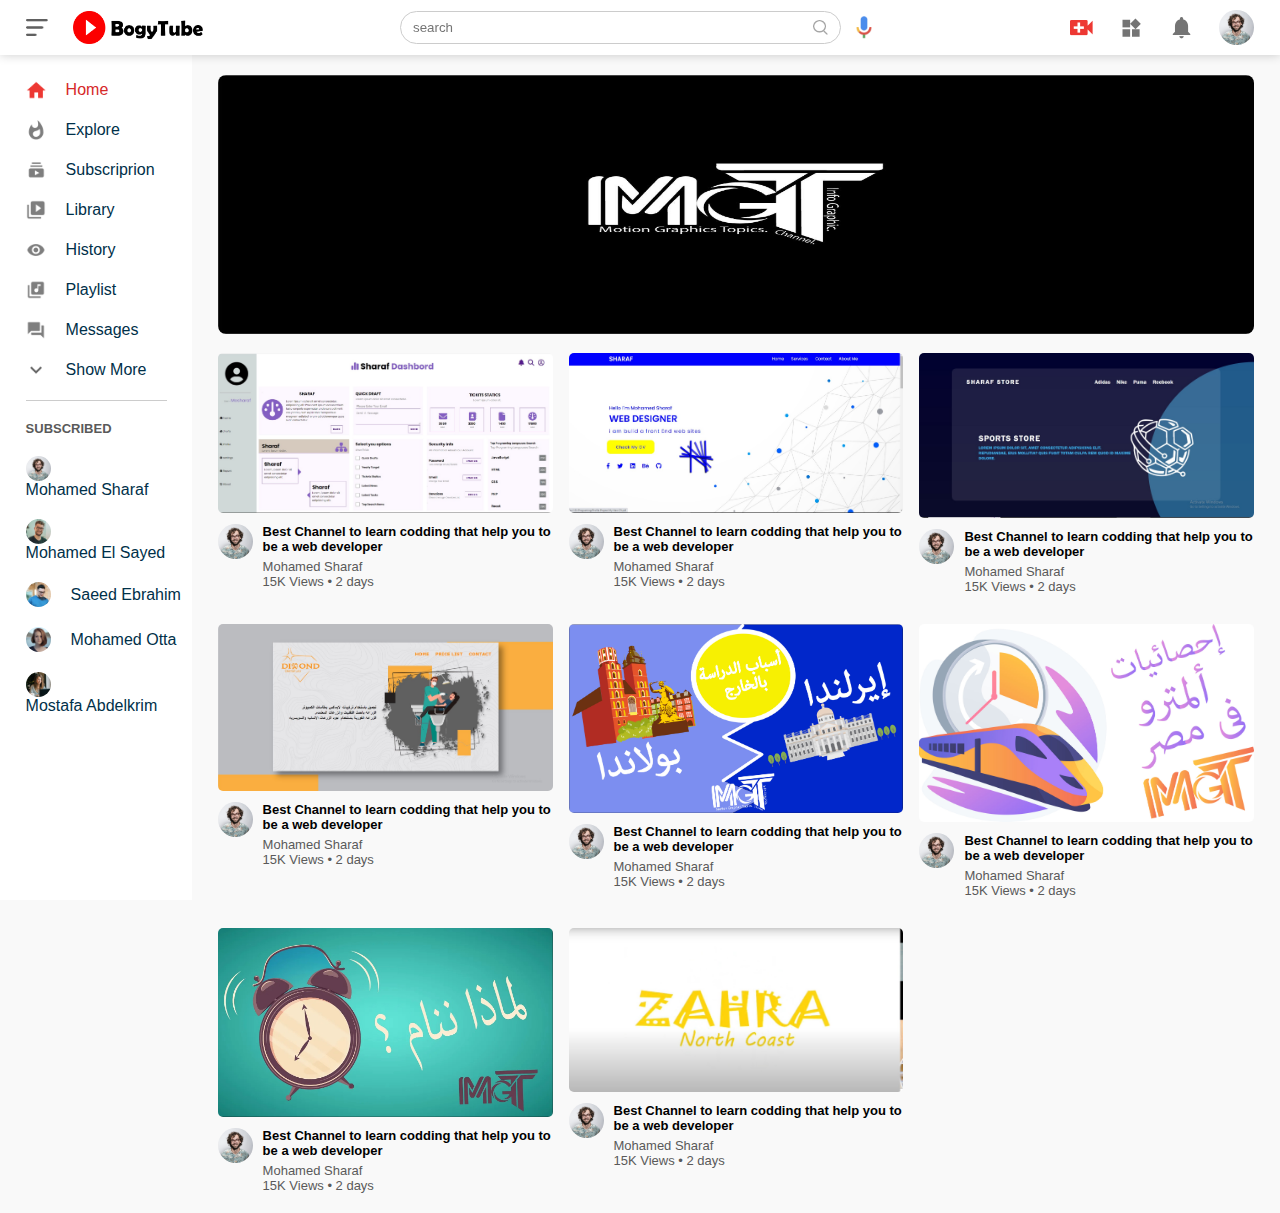
<file: index.html>
<!DOCTYPE html>
<html lang="en">
<head>
    <meta charset="UTF-8">
    <meta http-equiv="X-UA-Compatible" content="IE=edge">
    <meta name="viewport" content="width=device-width, initial-scale=1.0">
    <link rel="stylesheet" href="https://cdnjs.cloudflare.com/ajax/libs/font-awesome/6.2.1/css/all.min.css">
    <link rel="stylesheet" href="style.css">
    <title>BogyTube</title>
</head>
<body>
    <!---------------------- OF Start navbar-------------------------- -->
    <!-------- Start Changing -------------- We will Change the icons her to real icon from font awsom------------------------ -->

    <nav class="flex-div">
        <div class="nav-left flex-div">
             <!-------- Start Changing -------------- here------------------------ -->
            <img src="menu.png" class="menu-icon">
            <img src="logo.png" class="logo-icon">
        </div>
        <div class="nav-middle flex-div">
            <div class="search-box flex-div">
                <input type="search" placeholder="search">
             <!-------- Start Changing -------------- here------------------------ -->                
                <img src="search.png"> 
            </div>
            <!-------- Start Changing -------------- here------------------------ -->
            <img src="voice-search.png" class="mic-icon">
        </div>
        <div class="nav-right flex-div">
        <!-------- Start Changing -------------- here------------------------ -->

            <img src="upload.png">
            <img src="more.png">
            <img src="notification.png">
            <img src="Jack.png" class="user-icon">
        </div>
    </nav>
    <!---------------------- End OF navbar-------------------------- -->
    
    <!---------------------- Start OF Sidebar-------------------------- -->

    <div class="sidebar">
        <div class="shortcut-links">
            <a href=""><img src="home.png" alt=""><p>Home</p></a>
            <a href=""><img src="explore.png" alt=""><p>Explore</p></a>
            <a href=""><img src="subscriprion.png" alt=""><p>Subscriprion</p></a>
            <a href=""><img src="library.png" alt=""><p>Library</p></a>
            <a href=""><img src="history.png" alt=""><p>History</p></a>
            <a href=""><img src="playlist.png" alt=""><p>Playlist</p></a>
            <a href=""><img src="messages.png" alt=""><p>Messages</p></a>
            <a href=""><img src="show-more.png" alt=""><p>Show More</p></a>
            <hr>
        </div>
        <div class="subscribed-list">
            <h3>SUBSCRIBED</h3>
            <a href=""><img src="Jack.png" alt=""><p>Mohamed Sharaf</p></a>
            <a href=""><img src="simon.png" alt=""><p>Mohamed El Sayed</p></a>
            <a href=""><img src="tom.png" alt=""><p>Saeed Ebrahim</p></a>
            <a href=""><img src="megan.png" alt=""><p>Mohamed Otta</p></a>
            <a href=""><img src="cameron.png" alt=""><p>Mostafa Abdelkrim</p></a>

        </div>
    </div>
    <!---------------------- End OF Sidebar-------------------------- -->

    <!---------------------- Start OF Main-------------------------- -->

    <div class="container">
        <div class="banner">
            <img src="mgt.png">
        </div>
        <div class="list-container">
 <!---------------------- First Video-------------------------- -->
            <div class="vid-list">
               <a href="play.html"><img src="thumbnail1.jpg" class="thumbnail"></a>
                <div class="flex-div">
                    <img src="Jack.png">
                    <div class="vid-info">
                        <a href="play.html">Best Channel to learn codding that help you to be a web developer </a>
                        <p>Mohamed Sharaf</p>
                        <p>15K Views &bull; 2 days</p>
                    </div>
                </div>
            </div>
 <!---------------------- First Video-------------------------- -->
 <!---------------------- Second Video-------------------------- -->
 <div class="vid-list">
    <a href="play2.html"><img src="thumbnail2.jpg" class="thumbnail"></a>
     <div class="flex-div">
         <img src="Jack.png">
         <div class="vid-info">
             <a href="">Best Channel to learn codding that help you to be a web developer </a>
             <p>Mohamed Sharaf</p>
             <p>15K Views &bull; 2 days</p>
         </div>
     </div>
 </div>
<!---------------------- Second Video-------------------------- -->
<!---------------------- Third Video-------------------------- -->
<div class="vid-list">
    <a href="play3.html"><img src="thumbnail3.jpg" class="thumbnail"></a>
     <div class="flex-div">
         <img src="Jack.png">
         <div class="vid-info">
             <a href="">Best Channel to learn codding that help you to be a web developer </a>
             <p>Mohamed Sharaf</p>
             <p>15K Views &bull; 2 days</p>
         </div>
     </div>
 </div>
<!---------------------- Third Video-------------------------- -->
<!---------------------- Forth Video-------------------------- -->
<div class="vid-list">
    <a href="play4.html"><img src="thumbnail4.jpg" class="thumbnail"></a>
     <div class="flex-div">
         <img src="Jack.png">
         <div class="vid-info">
             <a href="">Best Channel to learn codding that help you to be a web developer </a>
             <p>Mohamed Sharaf</p>
             <p>15K Views &bull; 2 days</p>
         </div>
     </div>
 </div>
<!---------------------- Forth Video-------------------------- -->
<!---------------------- fivth Video-------------------------- -->
<div class="vid-list">
    <a href=""><img src="thumbnail5.jpg" class="thumbnail"></a>
     <div class="flex-div">
         <img src="Jack.png">
         <div class="vid-info">
             <a href="">Best Channel to learn codding that help you to be a web developer </a>
             <p>Mohamed Sharaf</p>
             <p>15K Views &bull; 2 days</p>
         </div>
     </div>
 </div>
<!---------------------- fivth Video-------------------------- -->
<!---------------------- sixth Video-------------------------- -->
<div class="vid-list">
    <a href=""><img src="thumbnail6.jpg" class="thumbnail"></a>
     <div class="flex-div">
         <img src="Jack.png">
         <div class="vid-info">
             <a href="">Best Channel to learn codding that help you to be a web developer </a>
             <p>Mohamed Sharaf</p>
             <p>15K Views &bull; 2 days</p>
         </div>
     </div>
 </div>
<!---------------------- sixth Video-------------------------- -->
<!---------------------- seventh Video-------------------------- -->
<div class="vid-list">
    <a href=""><img src="thumbnail7.jpg" class="thumbnail"></a>
     <div class="flex-div">
         <img src="Jack.png">
         <div class="vid-info">
             <a href="">Best Channel to learn codding that help you to be a web developer </a>
             <p>Mohamed Sharaf</p>
             <p>15K Views &bull; 2 days</p>
         </div>
     </div>
 </div>
<!---------------------- seventh Video-------------------------- -->
<!---------------------- eighth Video-------------------------- -->
<div class="vid-list">
    <a href=""><img src="thumbnail8.jpg" class="thumbnail"></a>
     <div class="flex-div">
         <img src="Jack.png">
         <div class="vid-info">
             <a href="">Best Channel to learn codding that help you to be a web developer </a>
             <p>Mohamed Sharaf</p>
             <p>15K Views &bull; 2 days</p>
         </div>
     </div>
 </div>
<!---------------------- eighth Video-------------------------- -->
        </div>
    </div>

    <!---------------------- End OF Main-------------------------- -->


    

<script src="Script.js" ></script>
</body>
</html>
</file>
<file: style.css>
*{
    margin: 0;
    padding: 0;
    font-family: 'poppins',sans-serif;
    box-sizing: border-box;
}

a{
    text-decoration: none;
    color: #003049;
}

img{
    cursor: pointer;
}

.flex-div{
    display: flex;
    align-items: center;
}

/*---------------------- Start OF navbar-------------------------- */

nav{
    padding: 10px 2%;
    justify-content: space-between;
    box-shadow: 0 0 10px rgba(0, 0, 0, 0.2);
    background: white;
    position: sticky;
    top: 0;
    z-index: 10;
}

/*-------- Start Changing -------------- We will Change the icons her to real icon from font awsom-------------------------- */
.nav-right img{
    width: 25px;
    margin-right: 25px;
}

.nav-right .user-icon{
    width: 35px;
    border-radius: 50%;
    margin-right: 0;
}

.nav-left .menu-icon{
    width: 22px;
    margin-right: 25px;
}

.nav-left .logo-icon{
    width: 130px;
}

.nav-middle .mic-icon{
    width: 16px;
}

.nav-middle .search-box{
    border: 1px solid #ccc;
    margin-right: 15px;
    padding: 8px 12px;
    border-radius: 25px;
}

.nav-middle .search-box input{
    width: 400px;
    border: 0;
    outline: 0;
    background: transparent;
}

.nav-middle .search-box img{
    width: 15px;
}

/*-------- Start Changing -------------- We will Change the icons her to real icon from font awsom-------------------------- */
/*---------------------- End OF navbar-------------------------- */



/*---------------------- Start OF Sidebar-------------------------- */

.sidebar{
    background: white;
    width: 15%;
    height: 100vh;
    position: fixed;
    top: 0;
    padding-left: 2%;
    padding-top: 80px;
}

.shortcut-links a img{
    width: 20px;
    margin-right: 20px;
}

.shortcut-links a {
    display: flex;
    align-items: center;
    margin-bottom: 20px;
    width: fit-content;
    flex-wrap: wrap;
}

.shortcut-links a:first-child{
    color: #D62828;
}

.sidebar hr{
    border: 0;
    height: 1px;
    width: 85%;
    background: #ccc;
}

.subscribed-list h3{
    font-size: 13px;
    color: #5a5a5a;
    margin: 20px 0;
}

.subscribed-list a{
    display: flex;
    align-items: center;
    width: fit-content;
    margin-bottom: 20px;
    flex-wrap: wrap;
}

.subscribed-list a img{
    width: 25px;
    border-radius: 50%;
    margin-right: 20px;
}

/*--------------- Sidebar Action for responsive screens --- just reminder for me to add this code in another project--------------- */

.small-sidebar{
    width: 5%;
}

.small-sidebar a p{
    display: none;
}

.small-sidebar h3{
    display: none;
}

.small-sidebar hr{
    width: 50%;
    margin-bottom: 25px;
}
/*---------------------- End OF Sidebar-------------------------- */

/*---------------------- Start OF Main-------------------------- */

.container{
    background: #f9f9f9;
    padding-left: 17%;
    padding-right: 2%;
    padding-top: 20px;
    padding-bottom: 20px;
}

.large-container{
    padding-left: 7%;
}

.banner{
    width: 100%;
}

.banner img{
    width: 100%;
    border-radius: 8px;
}

.list-container{
    display: grid;
    grid-template-columns: repeat(auto-fit, minmax(250px, 1fr));
    grid-column-gap: 16px;
    grid-row-gap: 30px;
    margin-top: 15px;
}

.vid-list .thumbnail{
    width: 100%;
    border-radius: 5px;
}

.vid-list .flex-div{
    align-items: flex-start;
    margin-top: 7px;
}

.vid-list .flex-div img{
    width: 35px;
    margin-right: 10px;
    border-radius: 50%;
}

.vid-info{
    color: #5a5a5a;
    font-size: 13px;
}

.vid-info a{
    color: #000;
    font-weight: 600;
    display: block;
    margin-bottom: 5px;
}

/*---------------------- Responsive sizing-------------------------- */

@media (max-width: 900px){
    .menu-icon{
        display: none;
    }
    .sidebar{
        display: none;
    }
    .container, .large-container{
        padding-left: 5%;
        padding-right: 5%;
    }
    .nav-right img{
        display: none;
    }
    .nav-right .user-icon{
        display: block;
        width: 30px;
    }
    .nav-middle .search-box input{
        width: 100px;
    }
    .nav-middle .mic-icon{
        display: none;
    }
    .logo-icon{
        width: 90px;
    }
}
/*---------------------- End OF Main & End OF index page-------------------------- */
/*---------------------- Start OF Play Page-------------------------- */

/*---------------------- Start OF video-------------------------- */

.play-container{
    padding-left: 2%;
}

.row{
    display: flex;
    justify-content: space-between;
    flex-wrap: wrap;
}

.play-video{
    flex-basis: 69%;
}

.right-sidebar{
    flex-basis: 30%;
}

.play-video video{
    width: 100%;
}

/*----------------------Start OF side Video List-------------------------- */

.side-video-list{
    display: flex;
    justify-content: space-between;
    margin-bottom: 8px;
}

.side-video-list img{
    width: 100%;
}

.side-video-list .small-thumbnail{
    flex-basis: 49%;
}

.side-video-list .vid-info{
    flex-basis: 49%;
}
/*----------------------End OF side Video List-------------------------- */

/*----------------------Start OF info under the main Video-------------------------- */
.play-video .tags a{
    color: #0000ff;
    font-size: 13px;
}

.play-video h3{
    font-weight: 600;
    font-size: 22px;
}

.play-video .play-video-info {
    display: flex;
    align-items: center;
    justify-content: space-between;
    flex-wrap: wrap;margin-top: 10px;
    font-size: 14px;
    color: #5a5a5a;
}

.play-video .play-video-info a img{
    width: 20px;
    margin-right: 8px;
}

.play-video .play-video-info a {
    display: inline-flex;
    align-items: center;
    margin-left: 15px;
}

.play-video hr{
    border: 0;
    height: 1px;
    background: #ccc;
    margin: 10px 0;
}

.puplisher{
    display: flex;
    align-items: center;
    margin-top: 20px;
}

.puplisher div{
    flex: 1;
    line-height: 18px;
}

.puplisher img{
    width: 40px;
    border-radius: 50%;
    margin-right: 15px;
}

.puplisher div p{
    color: #000;
    font-weight: 600;
    font-size: 18px;
}

.puplisher div span{
    color: #5a5a5a;
    font-size: 13px;
}

.puplisher button{
    background: red;
    color: white;
    padding: 8px 30px;
    border: 0;
    outline: 0;
    border-radius: 4px;
    cursor: pointer;
}

.vid-description{
    padding-left: 55px;
    margin: 15px 0;
}

.vid-description p{
    font-size: 14px;
    margin-bottom: 5px;
    color: #5a5a5a;
}

.vid-description h4{
    font-size: 14px;
    color: #5a5a5a;
    margin-top: 15px;
}

.add-comments{
    display: flex;
    align-items: center;
    margin: 30px 0;
}

.add-comments img{
    width: 35px;
    border-radius: 50%;
    margin-right: 15px;
}

.add-comments input{
    border: 0;
    outline: 0;
    border-bottom: 1px solid #ccc;
    width: 100%;
    padding-top: 10px;
    background: transparent;
}

.old-comments{
    display: flex;
    align-items: center;
    margin: 20px 0;
}

.old-comments img{
    width: 35px;
    border-radius: 50%;
    margin-right: 15px;
}

.old-comments h3{
    font-size: 14px;
    margin-bottom: 2px;
}

.old-comments h3 span{
    font-size: 12px;
    color: #5a5a5a;
    font-weight: 500px;
    margin-left: 8px;
}

.old-comments .comment-action{
    display: flex;
    align-items: center;
    margin: 8px 0;
    font-size: 14px;
}

.old-comments .comment-action img{
    border-radius: 0%;
    width: 20px;
    margin-right: 5px;
}

.old-comments .comment-action span{
    margin-right: 20px;
    color: #5a5a5a;
}

.old-comments .comment-action a{
    color: #0000ff;
}

/*----------------------Media for the play video-------------------------- */
@media (max-width:900px){
    .play-video{
        flex-basis: 100%;
    }
    .right-sidebar{
        flex-basis: 100%;
    }

    .play-container{
        padding-left: 5%;
    }
    .vid-description{
        padding-left: 0;
    }

    .play-video .play-video-info a{
        margin-left: 0;
        margin-right: 15px;
        margin-top: 15px;
    }
}

/*----------------------End OF info under the main Video-------------------------- */
/*---------------------- End OF Play Page-------------------------- */
</file>
